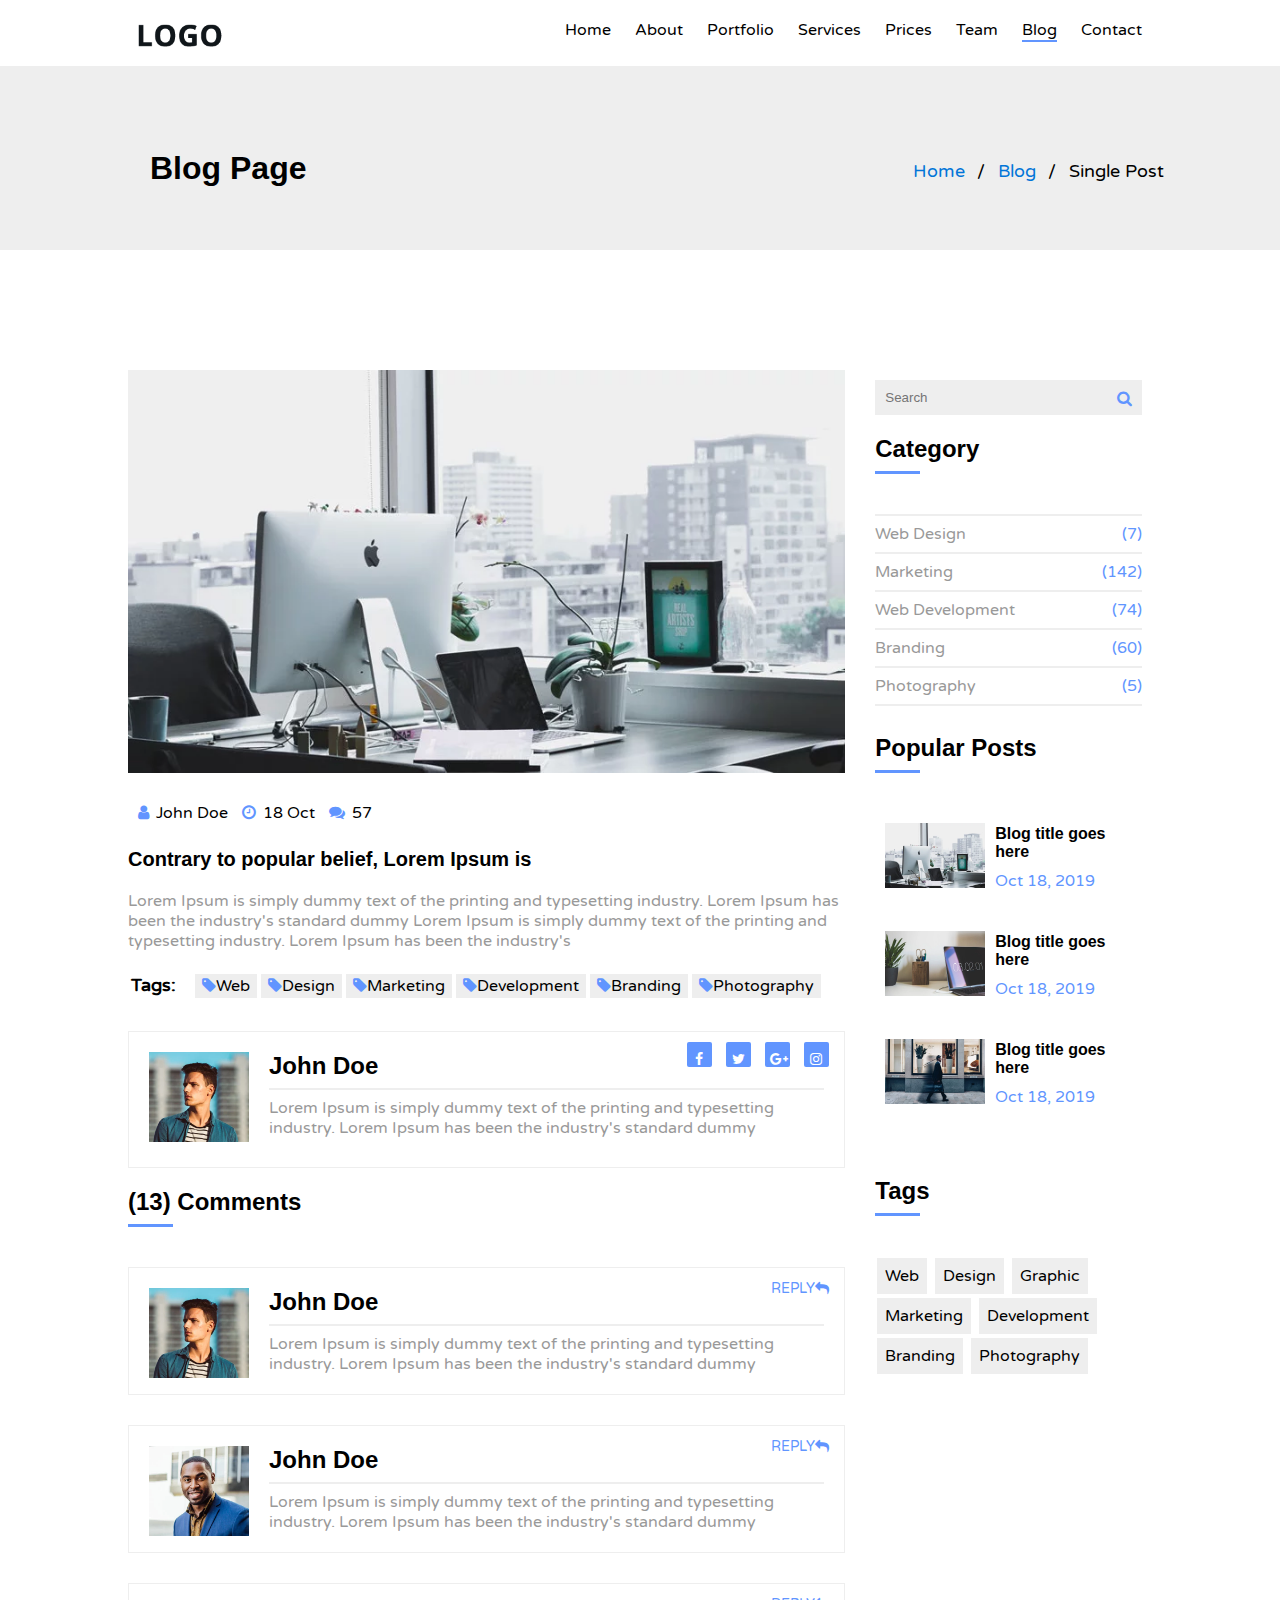
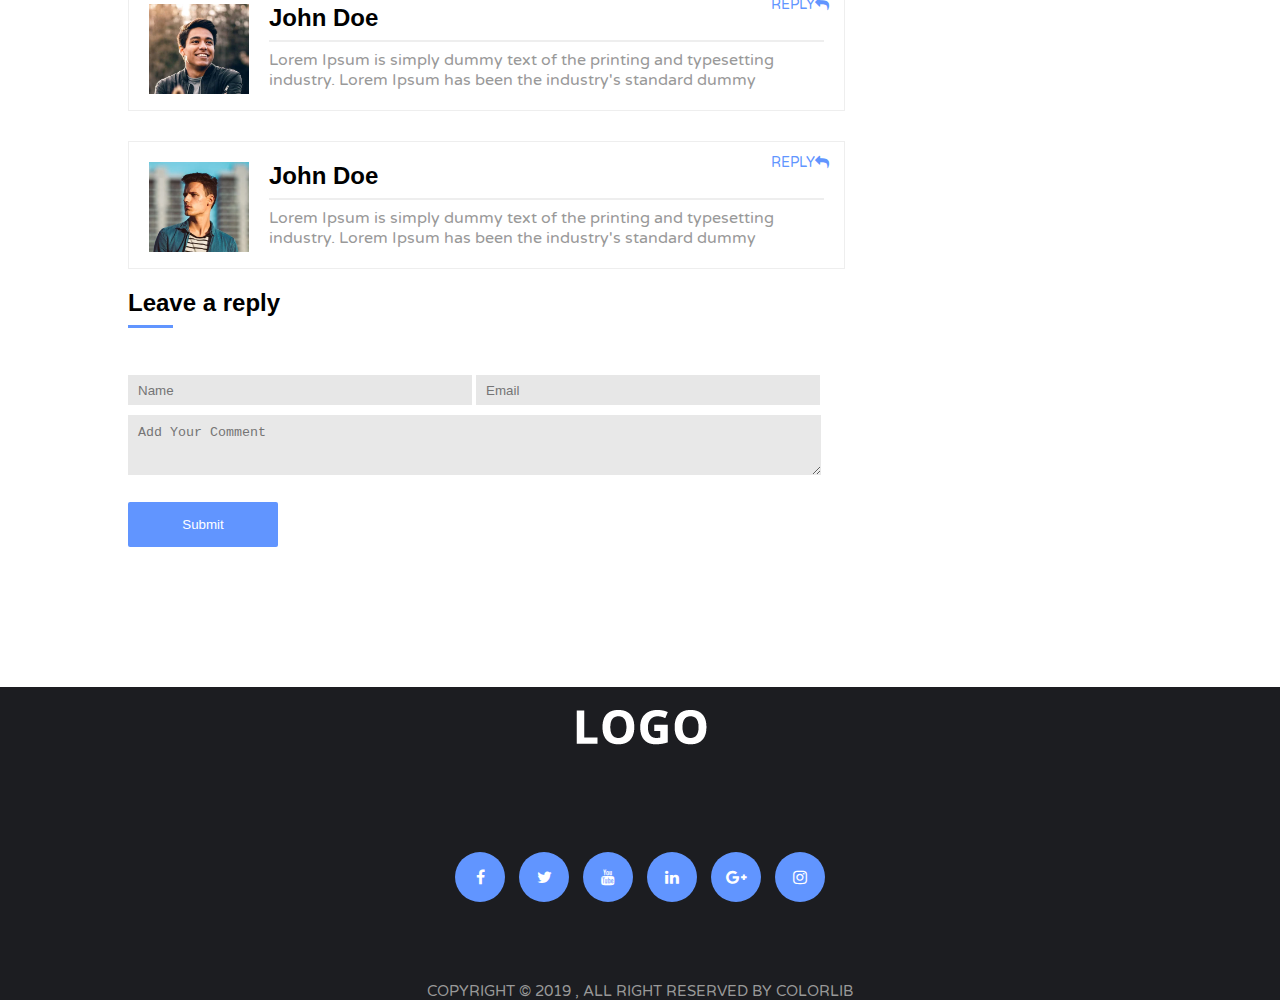
<file: blog.html>
<!DOCTYPE html>
<html>
<head>
	<title>Blog</title>
	
	<meta charset="utf-8">
	<meta name="description" content="k">
	<meta name="keywords" content="dkl">
	<meta name="viewport" content="width=device-width, initial-scale=1.0">

	<!-- Font-->
	<link href="https://fonts.googleapis.com/css?family=Varela+Round&display=swap" rel="stylesheet">

	<!-- CSS Files-->
	<link rel="stylesheet" href="CSS/font-awesome.min.css">
	<link rel="stylesheet" type="text/css" href="CSS/style.css">

</head>
<body>


<!-- Header--> 
	 <div class="header1">

		<div class="container">
			<div class="logo">
				<img src="images/logo.webp" alt="logo image" draggable="false">
			</div>
			<ul class="nav">
				<li><a href="index.html" >Home</a></li>
				<li><a href="#">About</a></li>
				<li><a href="#">Portfolio</a></li>
				<li><a href="#">Services</a></li>
				<li><a href="#">Prices</a></li>
				<li><a href="#">Team</a></li>
				<li class="dropdown">
					<a href="#" class="active">Blog</a>
					<ul class="dropdown-menu">
						<li><a href="#">Blog Post</a></li>
					</ul>
				</li>
				<li><a href="#">Contact</a></li>
			</ul>
			<div class="clear"></div>
		</div>
	</div><!--./header-->

	<div class="main-blog">
		<div class="main-blog-content">
			<h1 class="main-blog-title">Blog Page</h1>
			<ul class="breadcrumb">
			  <li><a href="index.html">Home</a></li>
			  <li><a href="#">Blog</a></li>
			  <li>Single Post</li>
			</ul>
		</div><!--./main-blog-content-->
	</div><!--./main-blog-->

<!--blog Home-->
	<div class="blog-home pd-y">
		<div class="container">
			<div class="blog-content">
			<div class="left-content">
				<div class="left-content-img">
				<img src="images/blog/blog1.webp" alt="img">
				</div><!--./left-content-img-->

				<div class="left-content-icons">
							<i class="icon fa fa-user"></i>
							<span>John Doe</span>
							<i class="icon fa fa-clock-o"></i>
							<span>18 Oct</span>
							<i class="icon fa fa-comments"></i>
							<span>57</span>
						</div><!--./Blog-icons-->

						<h3 class="left-content-title">Contrary to popular belief, Lorem Ipsum is </h3>
						<p class="left-content-text">Lorem Ipsum is simply dummy text of the printing and typesetting industry. Lorem Ipsum has been the industry's standard dummy Lorem Ipsum is simply dummy text of the printing and typesetting industry. Lorem Ipsum has been the industry's </p>

						<span class="left-content-span">Tags: </span>
						<ul class="left-content-ul">
							<li><a href="#"><i class="fa fa-tag"></i>Web</a></li>
							<li><a href="#"><i class="fa fa-tag"></i>Design</a></li>
							<li><a href="#"><i class="fa fa-tag"></i>Marketing</a></li>
							<li><a href="#"><i class="fa fa-tag"></i>Development</a></li>
							<li><a href="#"><i class="fa fa-tag"></i>Branding</a></li>
							<li><a href="#"><i class="fa fa-tag"></i>Photography</a></li>
						</ul>
						<div class="clear"></div>


						<div class="left-content-john">
							<div class="left-content-john-img">
							<img src="images/team/team1.webp">
							</div><!--./left-content-john-img-->

							<h2 class="left-content-john-title">John Doe</h2>
							<hr>
							<p class="left-content-john-text">Lorem Ipsum is simply dummy text of the printing and typesetting industry. Lorem Ipsum has been the industry's standard dummy</p>
							<div class="clear"></div>
							<div class="left-content-john-icons">
								<ul class="john-links">
			<li><a href="#" class="hover-opacity"><i class="fa fa-facebook"></i>
			</a></li>
			<li><a href="#" class="hover-opacity"><i class="fa fa-twitter"></i>
			</a></li>
			<li><a href="#" class="hover-opacity"><i class="fa fa-google-plus"></i></a></li>
			<li><a href="#" class="hover-opacity"><i class="fa fa-instagram"></i></a></li>
		</ul>

							</div><!--./left-content-john-icons-->
						</div><!--./left-content-john-->


						<h2 class="left-content-header">(13) Comments</h2>
						<span class="line"></span>



						<div class="left-content-john1">
							<div class="left-content-john-img">
							<img src="images/team/team1.webp">
							</div><!--./left-content-john-img-->

							<h2 class="left-content-john-title">John Doe</h2>
							<hr>
							<p class="left-content-john-text">Lorem Ipsum is simply dummy text of the printing and typesetting industry. Lorem Ipsum has been the industry's standard dummy</p>

							<div class="left-content-john-icons">
								
								<a href="#" class="hover-opacity">REPLY<i class="fa fa-reply"></i>
							</a>
							</div><!--./left-content-john-icons-->
						</div><!--./left-content-john1-->
						<div class="left-content-john1">
							<div class="left-content-john-img">
							<img src="images/team/team2.webp">
							</div><!--./left-content-john-img-->

							<h2 class="left-content-john-title">John Doe</h2>
							<hr>
							<p class="left-content-john-text">Lorem Ipsum is simply dummy text of the printing and typesetting industry. Lorem Ipsum has been the industry's standard dummy</p>

							<div class="left-content-john-icons">
								
								<a href="#" class="hover-opacity">REPLY<i class="fa fa-reply"></i>
							</a>
							</div><!--./left-content-john-icons-->
						</div><!--./left-content-john1-->
						<div class="left-content-john1">
							<div class="left-content-john-img">
							<img src="images/team/team3.webp">
							</div><!--./left-content-john-img-->

							<h2 class="left-content-john-title">John Doe</h2>
							<hr>
							<p class="left-content-john-text">Lorem Ipsum is simply dummy text of the printing and typesetting industry. Lorem Ipsum has been the industry's standard dummy</p>

							<div class="left-content-john-icons">
								
								<a href="#" class="hover-opacity">REPLY<i class="fa fa-reply"></i>
							</a>
							</div><!--./left-content-john-icons-->
						</div><!--./left-content-john1-->
						<div class="left-content-john1">
							<div class="left-content-john-img">
							<img src="images/team/team1.webp">
							</div><!--./left-content-john-img-->

							<h2 class="left-content-john-title">John Doe</h2>
							<hr>
							<p class="left-content-john-text">Lorem Ipsum is simply dummy text of the printing and typesetting industry. Lorem Ipsum has been the industry's standard dummy</p>

							<div class="left-content-john-icons">
								
								<a href="#" class="hover-opacity">REPLY<i class="fa fa-reply"></i>
							</a>
							</div><!--./left-content-john-icons-->
						</div><!--./left-content-john1-->


						<h2 class="left-content-header">Leave a reply</h2>
						<span class="line"></span>

						<form class="leave-a-reply">
							<input type="text" placeholder="Name">
							<input type="email" placeholder="Email">
							<textarea placeholder="Add Your Comment"></textarea>
							<input type="submit" value="Submit">
						</form>


			</div><!--./left-content-->

			<div class="right-content">
				
				<div class="search-box">
				<input type="text" placeholder="Search" class="right-content-search">
				<a href="#">
				<i class="fa fa-search"></i></a>
				</div><!--./search-box-->

				<h2 class="left-content-header">Category</h2>
						<span class="line"></span>
				<hr>
				<div class="category-content">
					<span class="left-category">Web Design</span>
					<span class="right-category">(7)</span>
					<br>
					<hr>
				</div><!--./category-content-->
				<div class="clear"></div>

				<div class="category-content">
					<span class="left-category">Marketing</span>
					<span class="right-category">(142)</span>
					<br>
					<hr>
				</div><!--./category-content-->
				<div class="clear"></div>

				<div class="category-content">
					<span class="left-category">Web Development</span>
					<span class="right-category">(74)</span>
					<br>
					<hr>
				</div><!--./category-content-->
				<div class="clear"></div>

				<div class="category-content">
					<span class="left-category">Branding</span>
					<span class="right-category">(60)</span>
					<br>
					<hr>
				</div><!--./category-content-->
				<div class="clear"></div>

				<div class="category-content">
					<span class="left-category">Photography</span>
					<span class="right-category">(5)</span>
					<br>
					<hr>
				</div><!--./category-content-->
				<div class="clear"></div>

				<h2 class="left-content-header">Popular Posts</h2>
						<span class="line"></span>

				<div class="blog-posts">
					<img src="images/blog/blog1.webp">
					<h4 class="blog-posts-title">Blog title goes here</h4>
					<span class="blog-posts-text">Oct 18, 2019</span>
				</div><!--./blog-posts-->
				<div class="blog-posts">
					<img src="images/blog/blog2.webp">
					<h4 class="blog-posts-title">Blog title goes here</h4>
					<span class="blog-posts-text">Oct 18, 2019</span>
				</div><!--./blog-posts-->
				<div class="blog-posts">
					<img src="images/blog/blog3.webp">
					<h4 class="blog-posts-title">Blog title goes here</h4>
					<span class="blog-posts-text">Oct 18, 2019</span>
				</div><!--./blog-posts-->
				<br>
				<h2 class="left-content-header">Tags</h2>
						<span class="line"></span>


				<span class="tags">Web</span>
				<span class="tags">Design</span>
				<span class="tags">Graphic</span>
				<span class="tags">Marketing</span>
				<span class="tags">Development</span>
				<span class="tags">Branding</span>
				<span class="tags">Photography</span>
			</div><!--./right-content-->
		</div><!--./blog-content-->
		</div><!--./container-->

	</div><!--./blog-home-->



<!--footer-->

	<div class="footer">
		<img src="images/logo-alt.webp">
		<ul class="footer-links">
			<li><a href="#" class="hover-opacity"><i class="fa fa-facebook"></i></a></li>
			<li><a href="#" class="hover-opacity"><i class="fa fa-twitter"></i></a></li>
			<li><a href="#" class="hover-opacity"><i class="fa fa-youtube"></i></a></li>
			<li><a href="#" class="hover-opacity"><i class="fa fa-linkedin"></i></a></li>
			<li><a href="#" class="hover-opacity"><i class="fa fa-google-plus"></i></a></li>
			<li><a href="#" class="hover-opacity"><i class="fa fa-instagram"></i></a></li>
		</ul>
		<p class="copyright">copyright &copy; 2019 , all right reserved by colorlib</p>
	</div><!--./footer-->
</body>
</html>
</file>
<file: CSS/style.css>
/*
1. Common Styles
2.General Styles
3.Sections
	3.0 Header 
	3.1 Home Section
	3.2 About Section
	3.3 Portfolio Section
	3.4 Services Section
	3.5 Prices Section
	3.6 Team Section
	3.7 Blog Page
	3.8 Contact Section
	3.9 Footer

*/


/*1. Common Styles*/

 .overlay
 {
 	position: absolute;
 	width: 100%;
 	height: 100%;
 	top: 0;
 	left: 0;
 	background-color: rgba(0,0,0,0.5);
 }

.hover-opacity
{
	transition: opacity 0.5s;
}
 .hover-opacity:hover
 {
 	opacity: 0.8;
 }

 .ltr-effect,
 .ttb-effect
 {
 	position: relative;
 }

.ltr-effect:after,
.ttb-effect:after
{
	position: absolute;
	content: "";
	top: 0;
	left: 0;
	right: 0;
	bottom: 0;
	background-color: #333;
	z-index: -1;
}
.ltr-effect:after
{
	width: 0;
	transition: width 0.5s;
}
.ttb-effect:after
{
	height: 0;
	transition: height 0.5s;
}
.ltr-effect:hover:after
{
	width: 100%;

}

.ttb-effect:hover:after
{
	
	height: 100%;
}


/*2. General Styles*/

*
{
	margin: 0;
	padding: 0;
	box-sizing: border-box;
}

.container
{
	width: 80%;
	margin: auto;
}
body
{
	font-family: 'Varela Round', sans-serif;
}

.clear
{
	clear: both;
}
h1, h2, h3, h4, h5, h6
{
	font-family: montaserrat, sans-serif;
}
button
{
	font-family: inherit;
}
a
{
	text-decoration: none;
}

.pd-y
{
	padding: 120px 0;
}

.section-header
{
	text-align: center;
	margin-bottom: 20px;
}
.section-header .section-title
{
	font-size: 35px;
	text-transform: capitalize;
	margin-bottom: 10px;
}
.section-header .line
{
	display: block;
	height: 5px;
	width: 70px;
	background-color: #6195ff;
	margin: auto;
	margin-bottom: 70px;

}

/*3.0 Header*/
.header,
.header1
{

	position: fixed;
	width: 100%;
	z-index: 10;
	background-color: rgba(0,0,0,0.3);
}
.header .logo,
.header1 .logo
{
	width: 40%;
	float: left;
}
.header .logo img
,
.header1 .logo img
{
	width: 25%;
	margin-top: 10px;
}
.header .nav,
.header1 .nav
{
	width: 60%;
	float: left;
	text-align: right;
}
.header .nav > li
,
.header1 .nav > li
{
	list-style: none;
	display: inline-block;
	text-align: center;
}
.header .nav > li > a
,
.header1 .nav > li > a
{
	color: #fff;
	display: block;
	padding: 20px 10px;

}
.header .nav > li > a.active:after,
.header .nav > li > a:after,
.header1 .nav > li > a.active:after,
.header1 .nav > li > a:after
{	
	content: "";
	display: block;
	height: 2px;
	background-color: #6195ff;
	transition: width 0.5s;

}
.header .nav > li a.active:after,
.header1 .nav > li a.active:after
{
	
	width: 100%;
	
}
.header .nav > li a:after,
.header1 .nav > li a:after
{
	width: 0;
}
.header .nav > li a:hover:after,
.header1 .nav > li a:hover:after
{
	width: 100%;

}
.header1
{
	background-color: #fff;
}
.header1 .nav > li > a
{
	color: #000;
}

.dropdown
{
	position: relative;
}
.dropdown-menu
{
	position: absolute;
	background-color: #6195ff;
	width: 150px;
	text-align: center;
	left: 50%;
	top: 80%;
	border-radius: 5px;
	opacity: 0;
	visibility: hidden;
	transition: opacity 0.5s, visibility 0.5;
	/*The transition in dropdown-menu because 
	it is the affected element*/
	list-style: none;
}
.dropdown-menu a
{
	color: white;
	display: block;
	padding: 10px;
}
.dropdown:hover .dropdown-menu
{
	opacity: 1;
	visibility: visible;
}

/*3.1 Home Section*/

.home
{
	height: 100vh;
	background-image: url(../images/background/background1.webp);
	background-size: cover;
	position: relative;
}
 .home .title
 {
 	color: #fff;
 	font-size: 3rem;
 	text-transform: uppercase;
 }


.home-content
{
	
	position: absolute;
	top: 50%;
	left: 50%;
	transform: translate(-50%,-50%);
	text-align: center;
	width: 65%;

}
.home .home-desc
{
	margin: 20px 0;
	color: #fff;
	letter-spacing: 2px;
	line-height: 1.5;
}
.home .btn
{
	min-width: 160px;
	padding: 15px 0;
	border-radius: 5px;
	border: 0;
	cursor: pointer;
	font-size: 20px;
}
.home .btn-start
{
	margin-right: 10px;
	background-color: #fff;

}


.home .btn-learn
{
	background-color: #6195ff;
	color: #fff;
	
}


/*3.2 About Section*/

.about-item
{
	width: 30%;
	float: left;
	text-align: center;
	border: 1px solid #e8e8e8;
	padding: 50px 20px;
}

.about-item:hover .about-item-title
{
	color: #fff;
}
.about-item.mg
{
	margin: 0 5%;
}
.about-item .icon
{
	color: #6195ff;
	margin-bottom: 10px;
}
.about-item-title
{
	text-transform: capitalize;
	margin-bottom: 15px;
	transition: color 0.5s;
}
.about-item-desc
{
	line-height: 1.6;
	margin-bottom: 10px;
	color: #899999;
}
.about-item-link
{
	color: #6195ff;
	text-transform: capitalize;
}
/*3.3 Portfolio Section*/

.portfolio
{
	background-color: #f9f9f9;
}
.portfolio-content
{
	overflow: hidden;
}

.portfolio-item
{
	width: 30%;
	float: left;
	margin-bottom: 35px;
	position: relative;
	padding: 20px;

}
.portfolio-item img
{
	width: 100%;
}


.portfolio-item.mg
{
	margin: 0 5%;
}
.portfolio-item .layer-content
{
	position: absolute;
	top: 0;
	left: 0;
	width: 100%;
	height: 100%;
	background-color: rgba(0,0,0,0.5);
	opacity: 0;
/*	visibility: hidden;
	transition: opacity 0.5s;*/
}

.layer-content
{
	opacity: 0;
}
.portfolio-item:hover .layer-content
{
	opacity: 1;
	visibility: visible;
}

.layer-content .layer-info
{
	position: absolute;
	left: 50%;
	top: 50%;
	width: 70%;
	text-align: center;
	transform: translate(-50%, -50%);
}
.layer-content-title
{
	font-size: 30px;
	color: #fff;
	margin-bottom: 10px;
	position: relative;
	top: 10px;
	opacity: 0;
	visibility: hidden;
	transition: top 0.5s, opacity 0.5s;
	transition-delay :0.3s;
}
.layer-content .category
{
	color: #6195ff;
	text-transform: uppercase;
	display: block;
	margin-bottom: 10px;
	position: relative;
	top: 10px;
	opacity: 0;
	visibility: hidden;
	transition: top 0.5s, opacity 0.5s;
	transition-delay: 0;
}


.portfolio-item:hover .layer-content-title,
.portfolio-item:hover .layer-content a,
.portfolio-item:hover .layer-content .category
{
	top: 0;
	opacity: 1;
	visibility: visible;
}
.layer-content a
{
	color: #fff;
	position: relative;
	top: 10px;
	opacity: 0;
	visibility: hidden;
	transition: top 0.5s, opacity 0.5s;
	transition-delay: 0.6s;
}
.layer-content a i
{
	display: inline-block;
	width: 40px;
	height: 40px;
	background-color: #6195ff;
	line-height: 40px;
}
/*3.4 Services Section*/

.offer
{


}
.offer-content
{
	overflow: hidden;
}
.offer-item
{
	width: 30%;
	float: left;
	margin: 20px 0;
	border: 1px solid #e8e8e8;
	padding: 20px 15px 30px 70px;
	position: relative;
}

.offer-item.mg
{
	margin: 20px 5%;
}

.offer-item .icon
{
	position: absolute;
	left: 15px;
	top: 30px;
	color: #6195ff;
}

.offer-item-title
{
	text-transform: capitalize;
	margin-bottom: 15px;
	transition: color 0.5s;

}
.offer-item-desc
{
	text-transform: capitalize;
	margin-bottom: 15px;
	line-height: 1.6;
	color: #999;
	
}

.offer-item:hover .offer-item-title
{
	color: #fff;
}
/*    Service section2*/
.service
{
	background-color: #f9f9f9;
}
.service-item
{
	width: 50%;
	float: left;
}
.service-item .section-header
{
	text-align: left;
}
.service-item .section-header .line
{
	margin: 0 0 40px 0;
}
.service-item-desc
{
	padding-right: 20px; 
	color: #999;
	line-height: 1.5;
	font-size: 18px;
	margin-bottom: 20px;
}
.service-list
{
	list-style: none;
}

.service-list li
{
	margin-bottom: 10px;
	color: #999;
}
.service-list li i
{
	border: 1px solid #6195ff;
	color: #6195ff;
	border-radius: 50%;
	padding: 7px;
}

.service-item img
{
	width: 100%;
}
.service-bullets
{
	list-style: none;
	text-align: center;

}
.service-bullets li
{
	width: 10px;
	height: 10px;
	display: inline-block;
	background-color: #e8e8e8;
	margin: 10px;
	border-radius: 50%;
}
.service-bullets li.active
{
	background-color: #6195ff;
}

.service-bullets li:hover
{
	background-color: #6195ff;
}


/*numbers*/

.numbers
{
	position: relative;
	background-image: url("../images/background/background2.webp");
	background-size: cover;
	background-attachment: fixed;
	height: 300px;
}
.numbers-items
{
	overflow: hidden;
	padding: 100px 0;
}
.number-item
{
	width: 25%;
	float: left;
	text-align: center;
}
.number-item .icon
{
	color: #6195ff;
	margin-bottom: 15px; 
}
.number-item-title
{
	font-weight: bold;
	font-size: 30px;

	color: #fff;
}
.number-item-text
{
	color: #fff;
}
/*3.5 Prices Section*/
.pricing
{

}
.pricing-plans
{
	overflow: hidden;
}
.pricing-item
{
	width: 30%;
	float: left;
	padding: 40px 15px;
	border: 1px solid #e8e8e8;
	text-align: center;
}
.pricing-item.mg
{
	margin: 0 5%;
}
.pricing-item-text
{
	text-transform: uppercase;
	font-size: 17px;
	color: #999;
	transition: color 0.5s;

}
.pricing-item-permonth
{
	width: 120px;
	height: 120px;
	padding: 20px 0;
	margin: 20px auto;
	border: 2px solid #6195ff;
	border-radius: 50%;
	transition: color 0.5s;

}
.pricing-item-permonth .dollar
{
	font-size: 40px;
}
.pricing-item-permonth .month
{

	text-transform: uppercase;
	font-weight: bold;
}
.pricing-list
{
	list-style: none;
}
.pricing-list li
{
	color: #999;
	line-height: 1.8;
}
.pricing-item-purchase
{
	background: none;
	border: 0;
	display: block;
	width: 140px;
	border: 1px solid #6195ff;
	padding: 10px;
	margin: 15px auto 0 auto;
	color: #6195ff;
}

.pricing-item:hover .pricing-item-permonth
{
	color: #fff;
}
.pricing-item:hover .pricing-item-text
{
	color: #6195ff;
}


/*testimonial*/
.testimonial
{
	position: relative;
	background-image: url("../images/background/background3.webp");
	background-attachment: fixed;
	height: 400px;
}

.testimonial-content
{
	overflow: hidden;
	padding: 120px 0;
	width: 60%;
	margin: auto;
}
.testimonial-item
{
	width: 50%;
	float: left;
	color: #fff;
}

.testimonial-item .testimonial-top
{
	padding: 10px 2px 40px 100px;
	position: relative;
}

.testimonial-item .testimonial-top img
{
	position: absolute;
	left: 0;
	top: 6px;
	border-radius: 50%;
}
.testimonial-item .testimonial-top h3
{
	margin-bottom: 10px;
}

.testimonial-item .testimonial-top span
{
	color: #6195ff;
}

.testimonial-desc
{
	line-height: 1.5;
	font-size: 17px;
	padding: 10px;

}
/*3.6 Team Section*/



.team-content
{
	overflow: hidden;
}
.team-item
{
	width: 30%;
	float: left;
	background-color: #e8e8e8;
	padding: 40px 20px;
	text-align: center;

}
.team-item.mg
{
	margin: 0 5%;
}
.team-item .team-image
{
	width: 90%;
	margin: auto;
	position: relative;
}
.team-item .team-image img
{
	width: 100%;

}

.team-info .team-info-title
{
	color: #222;
	margin: 10px 0;
	transition: color 0.5s;
}

.team-info .team-info-text
{
	color: #999;
	text-transform: uppercase;
	font-size: 14px;
	transition: color 0.5s;
}
.team-overlay
{
	position: absolute;
	top: 0;
	left: 0;
	bottom: 0;
	right: 0;
	background-color: rgba(0,0,0,0.5);
	opacity: 0;
	visibility: hidden;

}

.team-overlay a
{
	display: block;
	width: 40px;
	height: 40px;
	background-color: #7ba7ff;
	color: #fff;
	margin-left: auto;

}
.team-overlay a i
{
	line-height: 40px;	

}

.team-item:hover .team-overlay
{
	visibility: visible;
	opacity: 1;

}
.team-item.ttb-effect
{
	z-index: 1;
}

.team-item:hover .team-info-title
{
	color: #fff;
}
.team-item:hover .team-info-text
{
	color: #6195ff;
}
/*3.7 Blog Page*/

.blog-content
{
	overflow: hidden;
}
.blog-item
{
	width: 30%;
	float: left;
}

.blog-image img
{
	width: 100%;
}
.blog-icons
{
	margin: 20px 0;
	padding: 5px 15px;
}
.blog-icons .icon
{
	color: #6195ff;
	padding: 0 3px 0 10px;
}
.blog-item-title
{
	padding: 10px 0;
}

.blog-item-text
{
	padding: 10px 0;
	color:  #999;
}
.blog-item a
{
	color: #6195ff;
	text-decoration: none;
}
.blog-item.mg
{
	margin: 0 5%;
}
/*3.8 Contact information*/

.contact-content
{
	overflow: hidden;
}
.contact-item
{
	width: 30%;
	float: left;
	padding: 10px;
	text-align: center;

}

.contact-item i
{
	color:  #6195ff;
	margin-bottom: 20px;

}
.contact-title
{
	text-align: center;
	margin-bottom: 20px;
	font-weight: bold;

}
.contact-text
{
	color:  #999;
}
.contact-item.mg
{
	margin: 0 5%;
}

.home-form
{
	width: 76%;
	margin: auto;
	margin-top: 20px;
	text-align: center;
}

.first
{
	display: inline-block;
	margin: 0 1%;
	padding: 10px;
	width: 47%;
	height: 40px;
	margin-bottom: 20px;
}
.second, textarea
{
	display: inline-block;
	margin: 0 1%;
	padding: 0;
	width: 96.5%;
	height: 40px;
	margin-bottom: 20px;
	padding: 10px;
}

textarea
{
	height: 60px;
}
.first, .second, textarea
{
	background-color: #e8e8e8;
	border: none;
}
input[type="submit"]
{
	display: inline-block;
	margin: 20px;
	padding: 10px;
	width: 150px;
	height: 45px;
	color: #fff;
	background-color: #6195ff;
	border: none;
	border-radius: 2px;
}

/*3.9 Footer*/


.footer
{
	background-color: #1c1d21;
	text-align: center;
}
.footer-links
{
	list-style: none;
	margin: 20px 0;
	padding: 60px 0;
}
.footer-links li
{
	display: inline-block;

}
.footer-links li a
{
	display: block;
	width: 50px;
	height: 50px;
	color: #fff;
	background-color: #6195ff;
	margin: 0 5px;
	border-radius: 50%;
}
.footer-links li a i
{
	line-height: 50px;
}
.copyright
{
	color: #999;
	font-size: 15px;
	text-transform: uppercase;
}


/*Blog Page*/

/*main-blog*/

.blog-content
{
	overflow: hidden;
}
.left-content
{
	float: left;
	width: 70%;
}
.right-content
{
	float: left;
	width: 28%;
	margin-left: 2%;
	padding: 10px;
}
.main-blog
{
	position: relative;
	height: 250px;
	background-color: #eee;
	width: 100%;
}
.main-blog-content
{
	position: absolute;
	top: 150px;
	overflow: hidden;
	width: 100%;
}

.main-blog-title
{
	float: left;
	margin-left: 150px;
}
ul.breadcrumb
{
	float: right;
	padding: 10px 16px;
	list-style: none;
	background-color: #eee;
	margin-right: 100px;
}
ul.breadcrumb li {
  display: inline-block;
  font-size: 18px;
}
ul.breadcrumb li+li:before {
  padding: 8px;
  color: black;
  content: "/\00a0";
}

ul.breadcrumb li a {
  color: #0275d8;
  text-decoration: none;
}
ul.breadcrumb li a:hover {
  color: #01447e;
  text-decoration: underline;
}


.left-content-img
{
	width: 100%;
}
.left-content-img img
{
	width: 100%;
}
.left-content-icons
{
	margin: 20px 0;
	padding: 5px 0px;
}

.left-content-icons .icon
{
	color: #6195ff;
	padding: 0 3px 0 10px;
}
.left-content-title
{
	font-size: 20px;
	margin-bottom: 20px;
}
.left-content-text
{
	color: #999;
	margin-bottom: 20px;
}
.left-content-span
{
	float: left;
	font-weight: bold;
	font-size: 18px;
	padding: 3px;
}
.left-content-ul
{
	float: left;
	padding: 3px 16px;
	list-style: none;
}

.left-content-ul li
{
	display: inline-block;
	background-color: #eee;
	padding: 2px;
}
.left-content-ul li a 
{
	color: #000;
	padding: 5px;

}
.left-content-ul li a i
{
	color: #6195ff;
}

.left-content-john,
.left-content-john1
{
	border:1px #eee solid;
	margin-top: 30px;
	padding: 20px;
	position: relative;
}
.left-content-john-img
{
	width: 100px;
	float: left;
	margin-right: 20px;
}


.left-content-john-img img
{

	width:100%;
}

hr {
  display: block;
  margin-top: 0.5em;
  margin-bottom: 0.5em;
  margin-left: auto;
  margin-right: auto;

  border: 1px #eee solid;
}

.left-content-john-text
{
	color: #999;
}
.left-content-john-icons
{
	position: absolute;
	top: 10px;
	right: 10px;
}
.left-content-john-icons ul
{
	list-style: none;
	
}
.left-content-john-icons ul li
{
	display: inline-block;
	text-align: center;
}
.left-content-john-icons ul li a
{
	display: block;
	width: 25px;
	height: 25px;
	color: #fff;
	background-color: #6195ff;
	margin: 0 5px;
	border-radius: 2px;
}

.left-content-john-icons li a i
{
	line-height: 25px;
}
.line
{
	display: block;
	height: 3px;
	width: 45px;
	background-color: #6195ff;
	margin-bottom: 40px;
	margin-top: 8px;
}

.left-content-header
{
	margin-top: 20px;
}

.left-content-john-icons a
{
	color: #6195ff;
	text-decoration: none;
	padding: 5px;
	font-size:14px;
}
.left-content-john1:hover
{
	background-color: #eee;
	border:2px #ddd solid;
	padding: 18px;
}


.leave-a-reply
{
	width: 100%;

}
.leave-a-reply input[type="text"],
.leave-a-reply input[type="email"]
{
	background-color: #e7e7e7;
	border: none;
	width: 48%;
	margin: 1% 0;
	height: 30px;
	padding: 10px;

}
.leave-a-reply textarea
{
	width: 96.7%;
	margin: 2px 0;
}
.leave-a-reply input[type="submit"]
{
	margin-left: 0;
}

.search-box
{
	position: relative;
}
.right-content-search
{
	display: inline-block;
	width: 100%;
	height: 35px;
	background-color: #eee;
	border:none;
	padding: 10px 20px 10px 10px;
}
.search-box i
{
	position: absolute;
	top: 10px;
	right: 10px;
	color: #6195ff;
}

.left-category
{
	float: left;
	color: #999;
}
.right-category
{
	float: right;
	color: #6195ff;
}

.blog-posts
{
	padding: 10px;
	position: relative;
	margin-bottom: 20px;
}
.blog-posts img
{
	width: 100px;
	height: 65px;
	position: absolute;
	top: 10px;
	left: 10px;
}
.blog-posts-title
{
	margin:2px 0px 10px 110px;
}
.blog-posts-text
{
	margin:2px 0px 10px 110px;
	color: #6195ff;
}

.tags
{
	display: inline-block;
	margin: 2px;
	padding: 8px;
	background-color: #eee;
}


@media screen  and (max-width: 420px)

{
.header
{

	background-color: rgba(0,0,0,0.7);
	}
.header .logo,
.header1 .logo
{
	width: 100%;
	text-align: center;
	margin-top: 15px;
}
.header .logo img,
.header1 .logo img
{
	width: 30%;
	margin: auto;
}
.header .nav,
.header1 .nav
{
	width: 100%;
	text-align: center;
	padding:0 5px;
}
.header .nav > li
,
.header1 .nav > li
{
	text-align: center;
	padding: 0 5px;
	margin: 0 2px;
}
 .home .title
 {
 	font-size: 2rem;
	margin-top: 240px;
 }
.home-content
{
	width: 80%;
}

.home .btn
{
	width: 50%;
}
.home .btn-start
{
	margin-right: 0px;
	margin-bottom: 5px;
}


.home .btn-learn
{
	width: 50%;
}


.about
{
	text-align: center;
	width: 100%;
}

.about-content
{
	width: 100%;
	text-align: center;

}
.about-item
{
	width: 100%;
	margin: auto;
}

.about-item.mg
{
	margin: 0 ;
}

.portfolio-item
{
	width: 100%;
	margin-bottom: 20px;
}
.portfolio-item.mg
{
	margin: 0;
}
.offer-item
{
	width: 100%;
}

.offer-item.mg
{
	margin:0;
}

.service-item
{
	width: 90%;
}

.service-item img
{
	width: 100%;
	margin-top: 20px;
}


.pricing-item
{
	width: 100%;
}
.pricing-item.mg
{
	margin:10px 0;
}
.testimonial
{
	height: 550px;
}
.testimonial-content
{
	width: 100%;
	padding: 20px;
}
.testimonial-item
{
	width: 100%;

}


.team-item
{
	width: 100%;
}
.team-item.mg
{
	margin:10px 0;
}


.blog-item
{
	width: 100%;
}

.blog-item.mg
{
	margin:10px 0;
}


.contact-content
{
	overflow: hidden;
}
.contact-item
{
	width: 30%;
	float: left;
	padding: 20px;
	text-align: center;

}
.contact-text
{
	word-wrap: break-word;
}

.home-form
{
	width: 100%;
}

.left-content
{
	width: 100%;
	padding: 5px;
}

.main-blog
{
	height: 400px;
	text-align: center;
}
.main-blog-content
{
	top: 250px;
	width: 100%;
}

.main-blog-title
{	
	width: 100%;
	margin:20px auto;
}

.left-content-ul
{
	padding: 3px 5px;
}
.left-content-ul li
{
	padding: 3px;
	margin: 3px;
}
.left-content-john-icons
{
	top: 150px;
}

.right-content
{
	width: 100%;
}
.search-box
{
	width: 100%;
}
.right-content-search
{
	width: 100%;
}

.tags
{
	margin: 5px;

}
}
</file>
